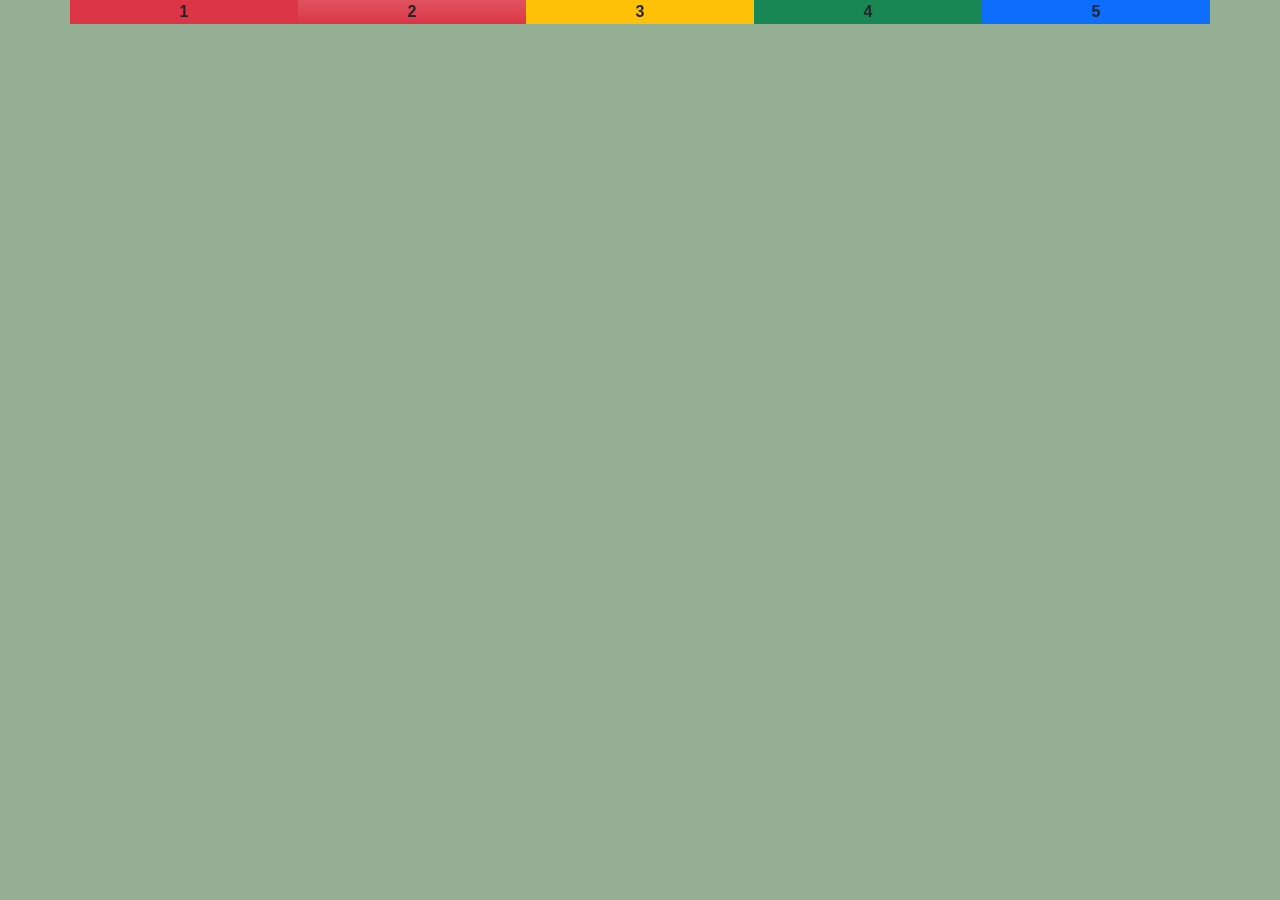
<file: index.html>
<!DOCTYPE html>
<html lang="en">
<head>
    <meta charset="UTF-8">
    <title>Adaptive-layout-xs</title>
    <link href="https://cdn.jsdelivr.net/npm/bootstrap@5.3.3/dist/css/bootstrap.min.css" rel="stylesheet">
    <link rel="stylesheet" href="adaptive-layouts-style.css">
    <meta name="viewport" content="width=device-width, initial-scale=1">
</head>
<body>
<section class="container">
    <div class="row d-flex align-items-center">
        <div class="col-xs-1 col-sm-6 col-md-4 col-lg-4 col-xl text-center bg-danger">1</div>
        <div class="col-xs-1 col-sm-6 col-md-4 col-lg-4 col-xl text-center bg-danger bg-gradient">2</div>
        <div class="col-xs-1 col-sm-6 col-md-4 col-lg-4 col-xl text-center bg-warning">3</div>
        <div class="col-xs-1 col-sm-6 col-md-6 col-lg-6 col-xl text-center bg-success">4</div>
        <div class="col-xs-1 col-sm-12 col-md-6 col-lg-6 col-xl text-center bg-primary">5</div>
    </div>
</section>
</body>
</html>
</file>
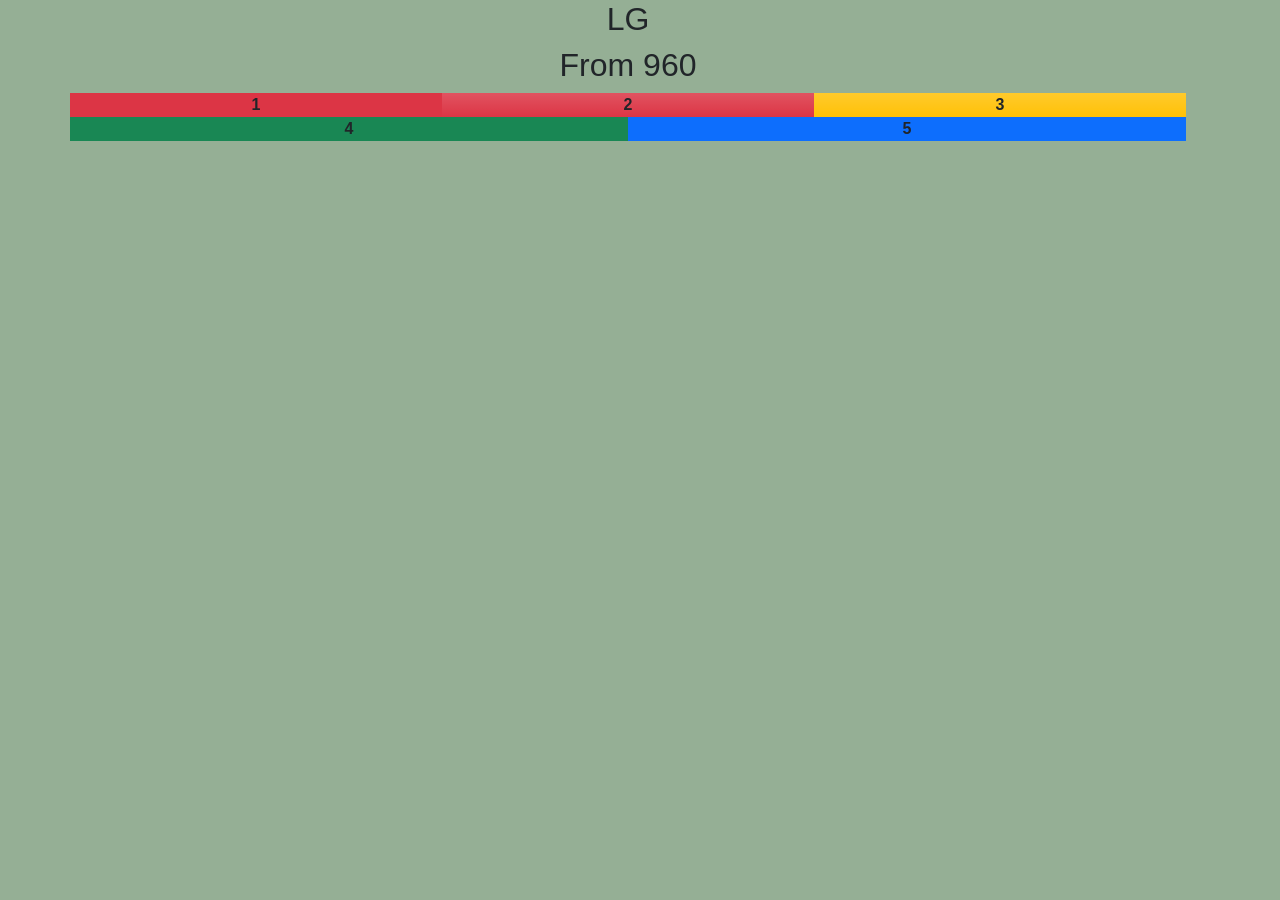
<file: adaptive-layout-lg.html>
<!DOCTYPE html>
<html lang="en">
<head>
    <meta charset="UTF-8">
    <title>Adaptive-layout-lg</title>
    <link href="https://cdn.jsdelivr.net/npm/bootstrap@5.3.3/dist/css/bootstrap.min.css" rel="stylesheet">
    <link rel="stylesheet" href="adaptive-layouts-style.css">
    <meta name="viewport" content="width=device-width, initial-scale=1">
</head>
<body>
<section class="container">
    <div class="row d-flex flex-column justify-content-center">
        <div class="row d-flex flex-column align-items-center">
            <h2 class="col-lg text-center">LG</h2>
            <h2 class="col-lg text-center">From 960</h2></div>
        <div class="row d-flex align-items-center">
            <div class="col-lg-4 text-center bg-danger">1</div>
            <div class="col-lg-4 text-center bg-danger bg-gradient ">2</div>
            <div class="col-lg-4 text-center bg-warning bg-gradient">3</div>
        </div>
        <div class="row d-flex align-items-center">
            <div class="col-lg-6 text-center bg-success">4</div>
            <div class="col-lg-6 text-center bg-primary">5</div>
        </div>
    </div>
</section>
</body>
</html>
</file>
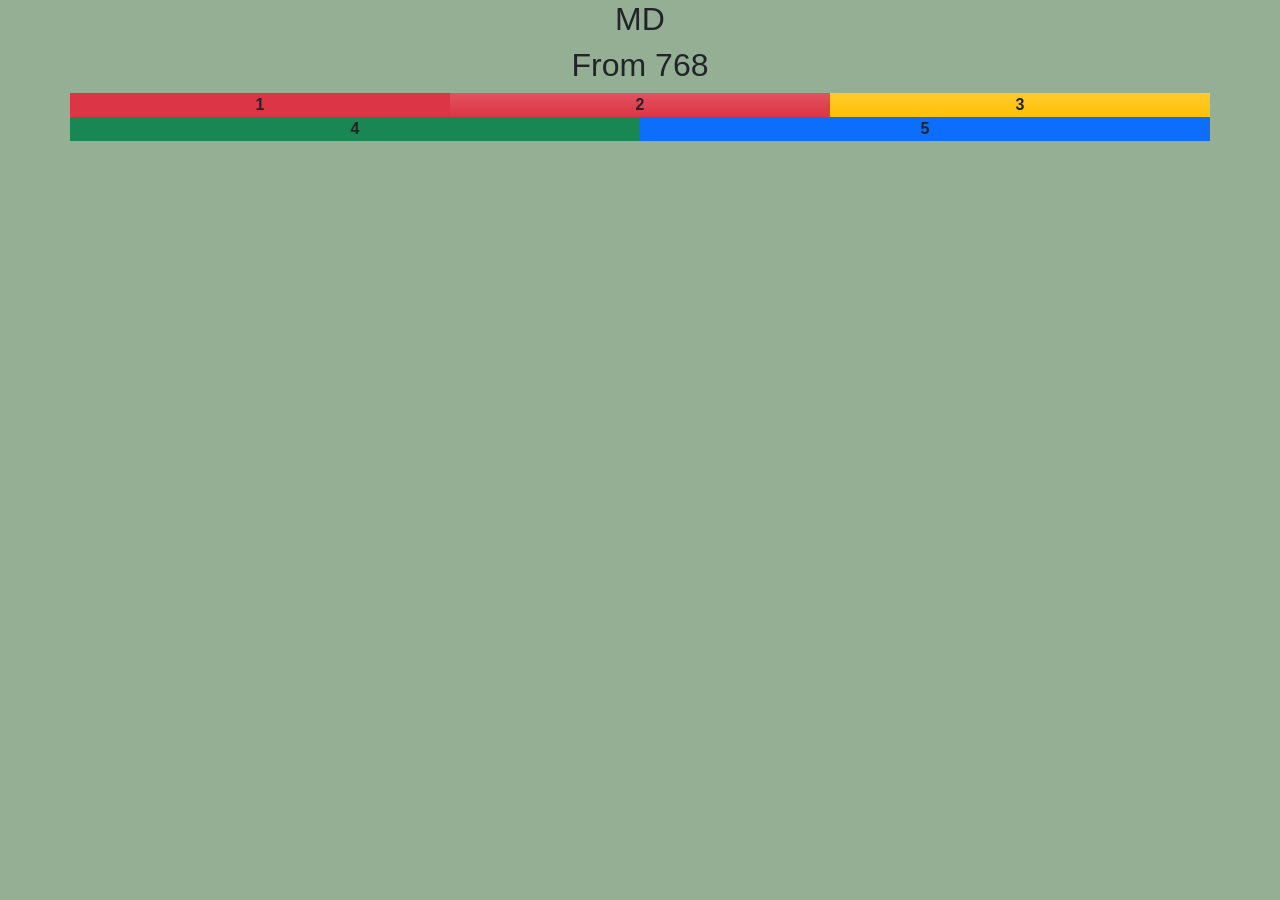
<file: adaptive-layout-md.html>
<!DOCTYPE html>
<html lang="en">
<head>
    <meta charset="UTF-8">
    <title>Adaptive-layout-md</title>
    <link href="https://cdn.jsdelivr.net/npm/bootstrap@5.3.3/dist/css/bootstrap.min.css" rel="stylesheet">
    <link rel="stylesheet" href="adaptive-layouts-style.css">
    <meta name="viewport" content="width=device-width, initial-scale=1">
</head>
<body>
<section class="container">
    <div class="row d-flex flex-column align-items-center ">
        <h2 class="col-md-4  text-center">MD</h2>
        <h2 class="col-md-4 text-center">From 768</h2>
    </div>
    <div class="row d-flex align-items-center ">
        <div class="col-md-4 text-center bg-danger">1</div>
        <div class="col-md-4 text-center bg-danger bg-gradient ">2</div>
        <div class="col-md-4 text-center bg-warning bg-gradient">3</div>
    </div>
    <div class="row d-flex align-items-center ">
        <div class="col-md-6  text-center bg-success">4</div>
        <div class="col-md-6  text-center bg-primary">5</div>
    </div>
</section>
</body>
</html>
</file>
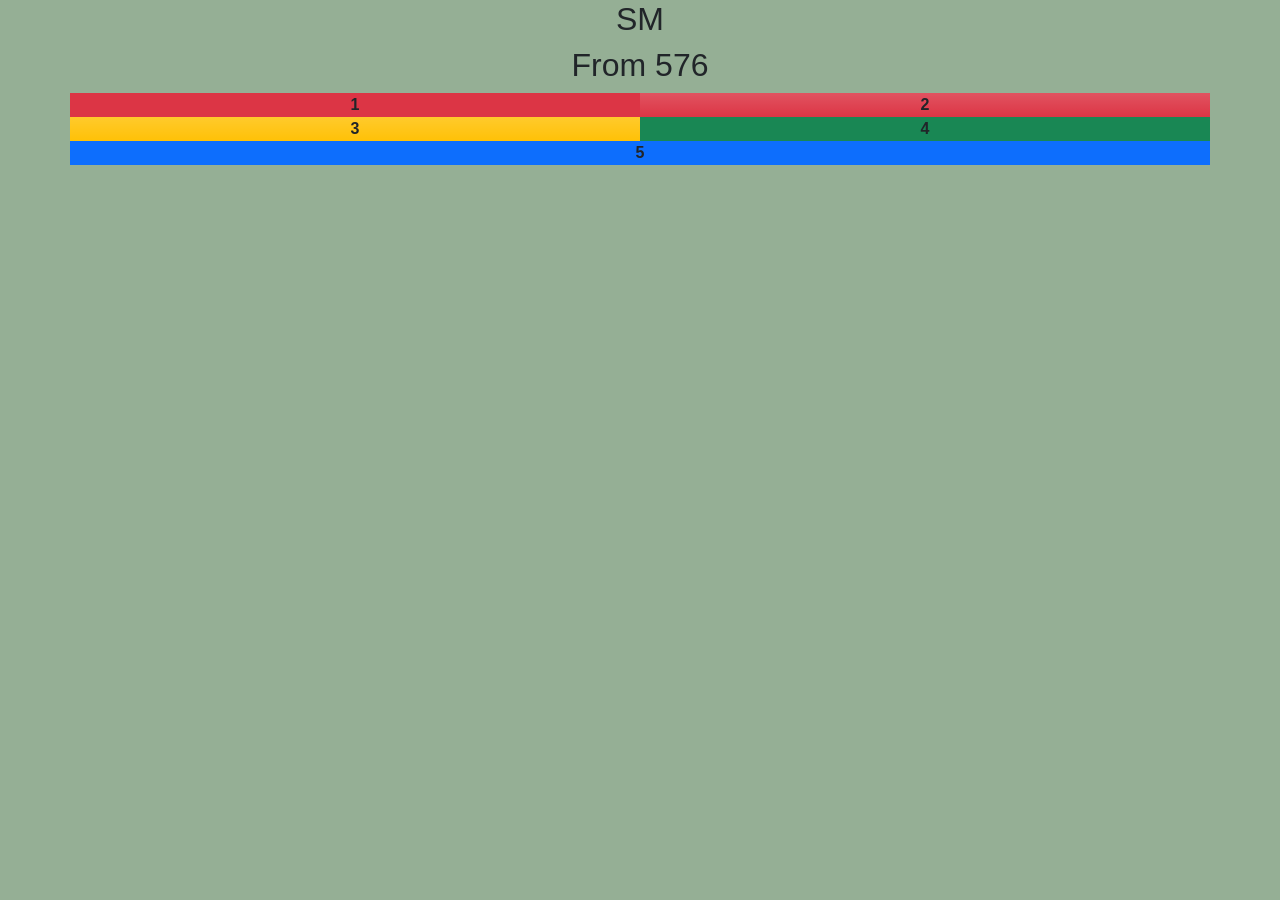
<file: adaptive-layout-sm.html>
<!DOCTYPE html>
<html lang="en">
<head>
    <meta charset="UTF-8">
    <title>Adaptive-layout-sm</title>
    <link href="https://cdn.jsdelivr.net/npm/bootstrap@5.3.3/dist/css/bootstrap.min.css" rel="stylesheet">
    <link rel="stylesheet" href="adaptive-layouts-style.css">
    <meta name="viewport" content="width=device-width, initial-scale=1">
</head>
<body>
<section class="container">
    <div class="row d-flex flex-column align-items-center">
        <h2 class="col-sm text-center">SM</h2>
        <h2 class="col-sm text-center">From 576</h2>
    </div>
    <div class="row d-flex align-items-center">
        <div class="col-sm-6 text-center bg-danger">1</div>
        <div class="col-sm-6 text-center bg-danger bg-gradient">2</div>
    </div>
    <div class="row d-flex align-items-center">
        <div class="col-sm-6 text-center bg-warning bg-gradient">3</div>
        <div class="col-sm-6 text-center bg-success">4</div>
    </div>
    <div class="row d-flex align-items-center">
        <div class="col-sm-12 text-center bg-primary">5</div>
    </div>
</section>
</body>
</html>
</file>
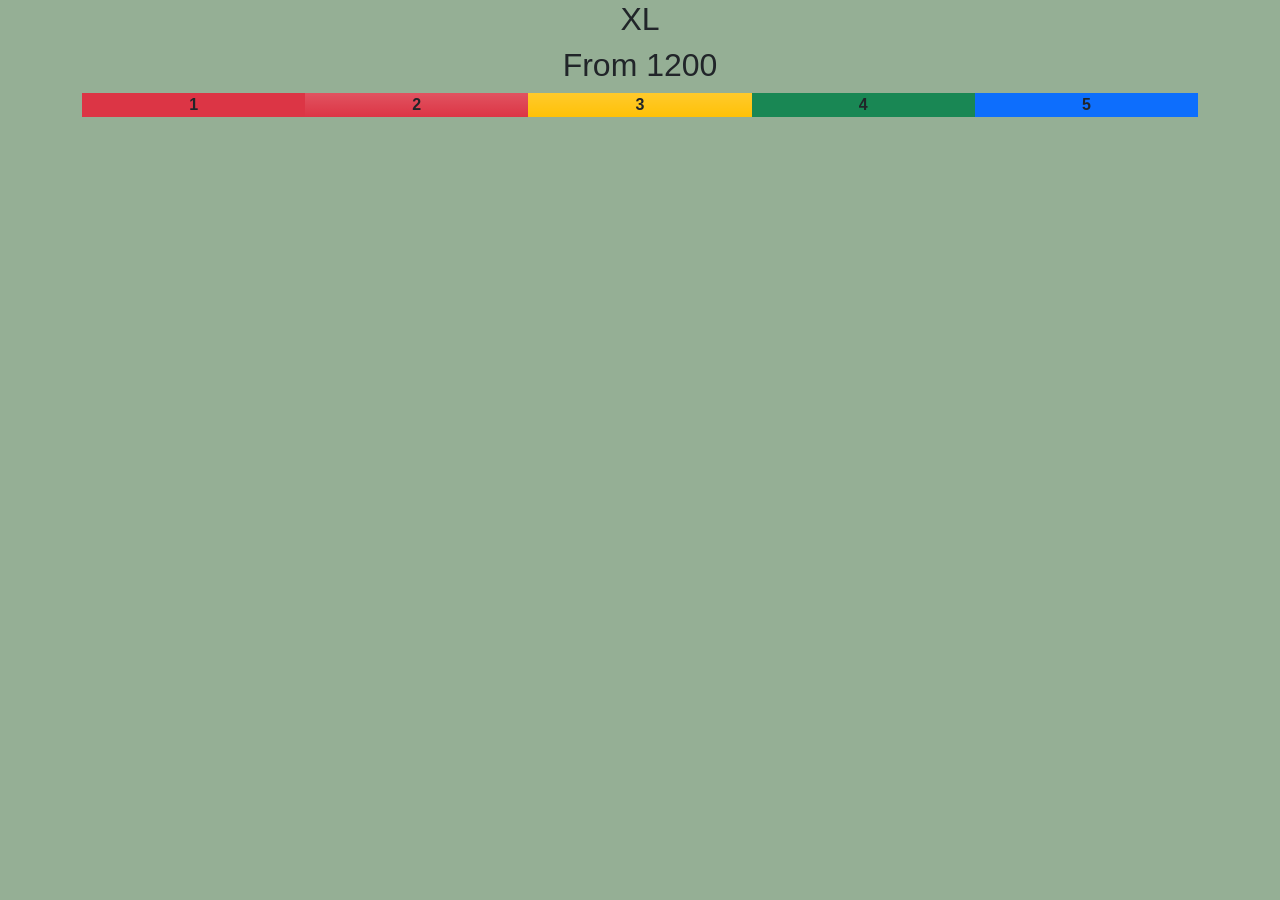
<file: adaptive-layout-xl.html>
<!DOCTYPE html>
<html lang="en">
<head>
    <meta charset="UTF-8">
    <title>Adaptive-layout-xl</title>
    <link href="https://cdn.jsdelivr.net/npm/bootstrap@5.3.3/dist/css/bootstrap.min.css" rel="stylesheet">
    <link rel="stylesheet" href="adaptive-layouts-style.css">
    <meta name="viewport" content="width=device-width, initial-scale=1">
</head>
<body>
<section class="container">
    <div class="row d-flex flex-column align-items-center">
        <h2 class="col-xl text-center">XL</h2>
        <h2 class="col-xl text-center">From 1200</h2>
    </div>
    <div class="row-cols-auto d-flex">
        <div class="col-xl text-center bg-danger">1</div>
        <div class="col-xl text-center bg-danger bg-gradient ">2</div>
        <div class="col-xl text-center bg-warning bg-gradient">3</div>
        <div class="col-xl text-center bg-success">4</div>
        <div class="col-xl text-center bg-primary">5</div>
    </div>
</section>
</body>
</html>
</file>
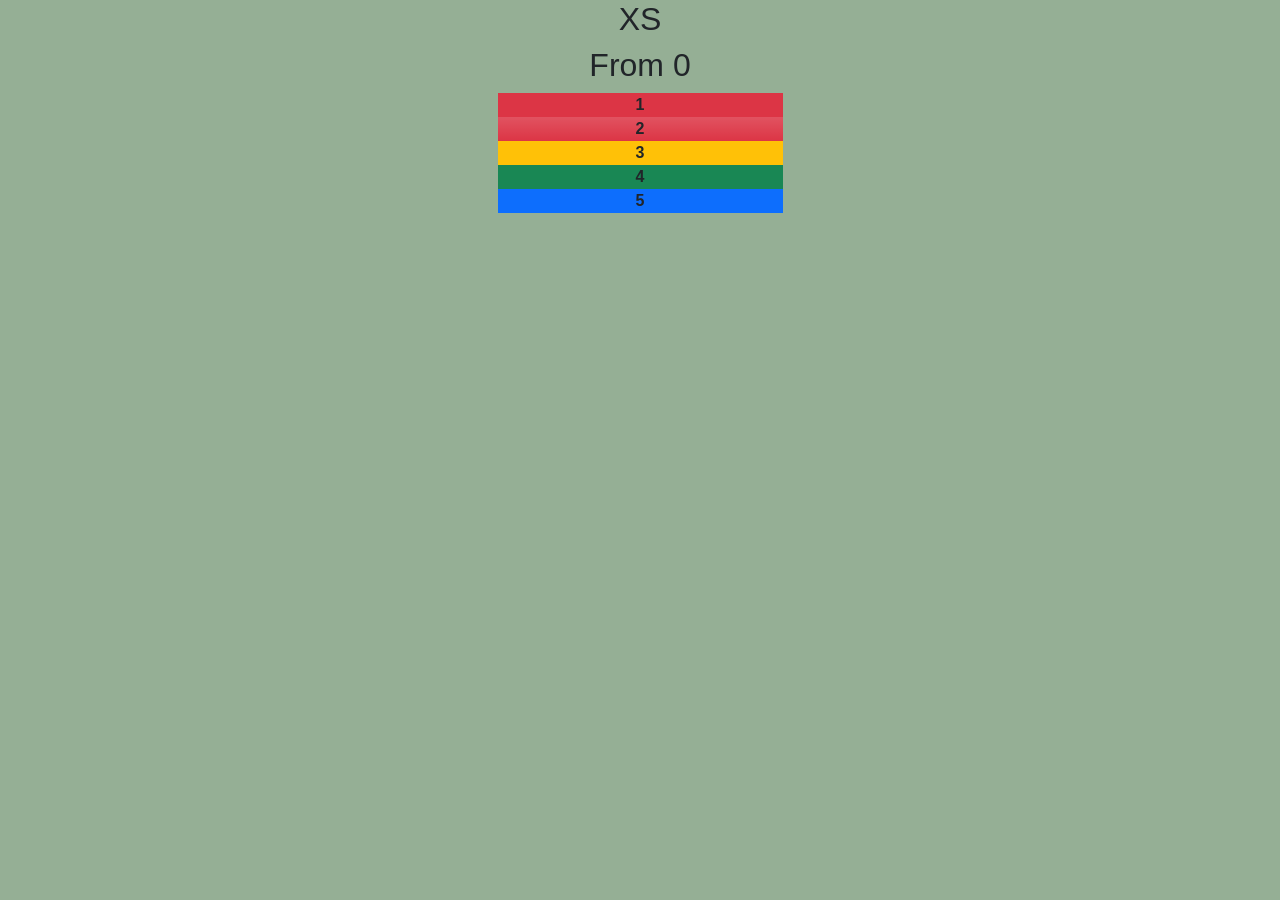
<file: adaptive-layout-xs.html>
<!DOCTYPE html>
<html lang="en">
<head>
    <meta charset="UTF-8">
    <title>Adaptive-layout-xs</title>
    <link href="https://cdn.jsdelivr.net/npm/bootstrap@5.3.3/dist/css/bootstrap.min.css" rel="stylesheet">
    <link rel="stylesheet" href="adaptive-layouts-style.css">
    <meta name="viewport" content="width=device-width, initial-scale=1">
</head>
<body>
<section class="container">
    <div class="row d-flex flex-column align-items-center">
        <h2 class="col-xs-1 text-center">XS</h2>
        <h2 class="col-xs-1 text-center">From 0</h2>
            <div class="col-xs-1 w-25 text-center bg-danger">1</div>
            <div class="col-xs-1 w-25 text-center bg-danger bg-gradient">2</div>
            <div class="col-xs-1 w-25 text-center bg-warning">3</div>
            <div class="col-xs-1 w-25 text-center bg-success">4</div>
            <div class="col-xs-1 w-25 text-center bg-primary">5</div>
    </div>
</section>
</body>
</html>
</file>
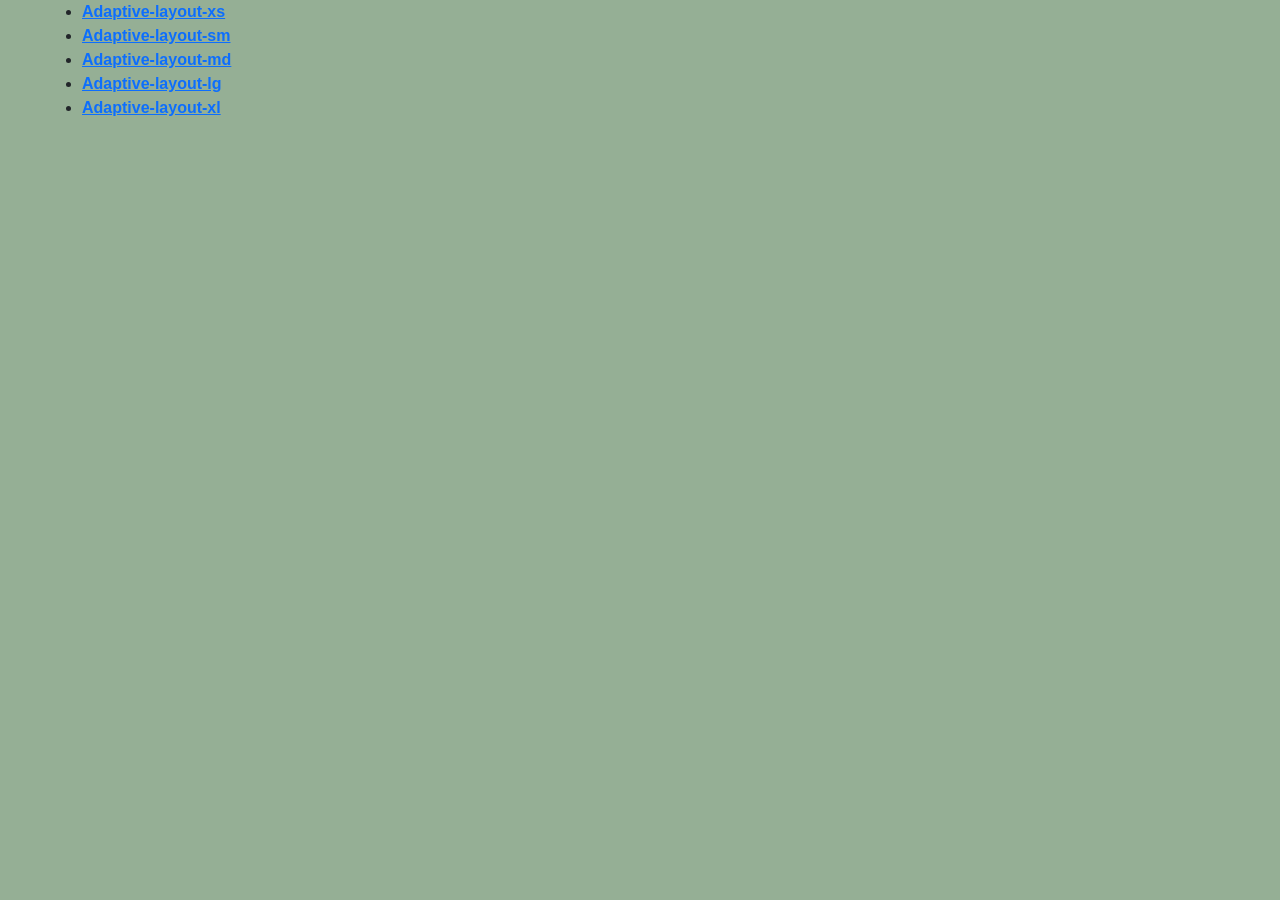
<file: Adaptive-layouts-Homework.html>
<!DOCTYPE html>
<html lang="en">
<head>
    <meta charset="UTF-8">
    <title>Adaptive-layouts-Homework</title>
    <link href="https://cdn.jsdelivr.net/npm/bootstrap@5.3.3/dist/css/bootstrap.min.css" rel="stylesheet">
    <link rel="stylesheet" href="adaptive-layouts-style.css">
    <meta name="viewport" content="width=device-width, initial-scale=1">
</head>
<body>
<section class="container">
    <div class="row">
        <ul>
            <li><a href="adaptive-layout-xs.html">Adaptive-layout-xs</a></li>
            <li><a href="adaptive-layout-sm.html">Adaptive-layout-sm</a></li>
            <li><a href="adaptive-layout-md.html">Adaptive-layout-md</a></li>
            <li><a href="adaptive-layout-lg.html">Adaptive-layout-lg</a></li>
            <li><a href="adaptive-layout-xl.html">Adaptive-layout-xl</a></li>
        </ul>
    </div>
</section>
</body>
</html>
</file>
<file: adaptive-layouts-style.css>
/*@import url("https://fonts.googleapis.com/css2?family=Roboto:ital,wght@0,100..900;1,100..900&display=swap");*/

/*@import "bootstrap/scss/functions";*/
/*@import "bootstrap/scss/variables";*/
/*@import "bootstrap/scss/maps";*/
/*@import "bootstrap/scss/mixins";*/
/*@import "bootstrap/scss/utilities";*/

/*$all-colors: map-merge-multiple($blues, $indigos, $purples, $pinks, $reds, $oranges, $yellows, $greens, $teals, $cyans);*/

/*$utilities: map-merge(*/
/*$utilities,*/
/*(*/
/*"color": map-merge(*/
/*map-get($utilities, "color"),*/
/*(*/
/*values: map-merge(*/
/*map-get(map-get($utilities, "color"), "values"),*/
/*(*/
/*$all-colors*/
/*),*/
/*),*/
/*),*/
/*),*/
/*)*/
/*);*/

/*@import "bootstrap/scss/utilities/api";*/

body {
    background-color: #95af95;
    font-family: "Roboto", sans-serif;
    font-weight: 600;

}
</file>
